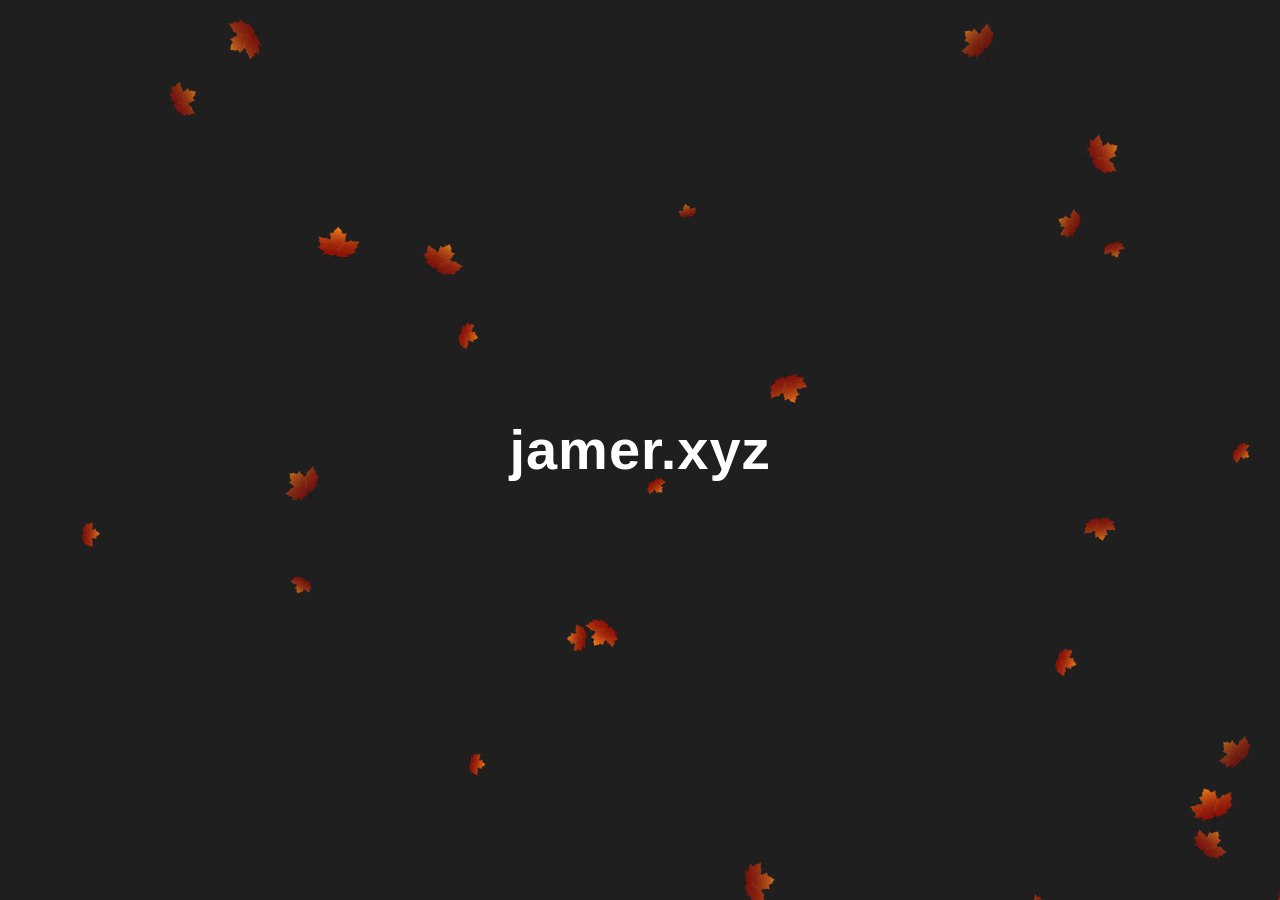
<file: index.html>
<!DOCTYPE html>

<html lang="en">
<head>
    <meta charset="UTF-8">
    <meta name="viewport" content="width=device-width, initial-scale=1.0">
    <title>jamer.xyz</title>
    <link rel="stylesheet" href="resources/css/index.css">
</head>
<body>
    <canvas id="leaves"></canvas>

    <div class="title">jamer.xyz</div>
    <script src="resources/json/leaves.js"></script>
</body>
</html>
</file>
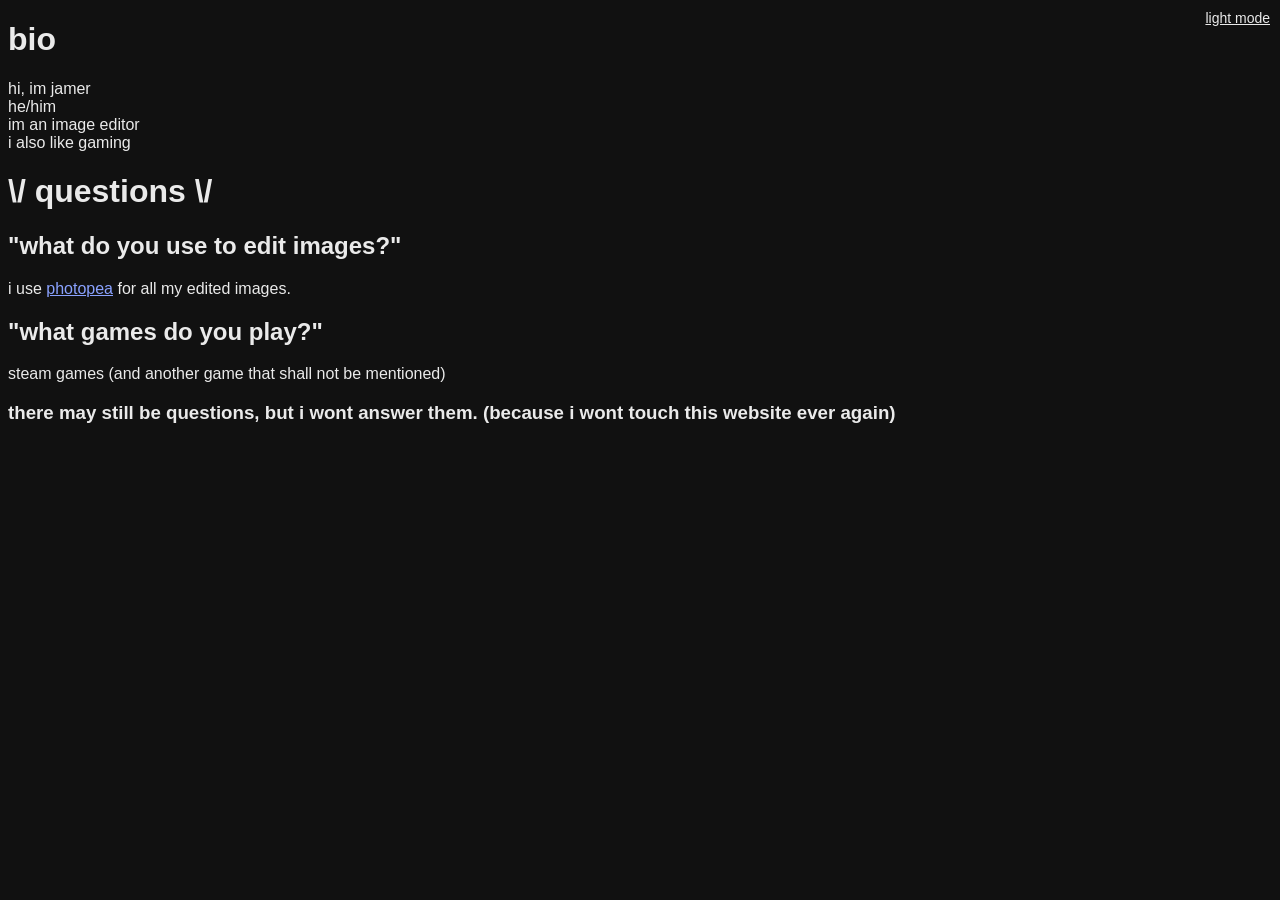
<file: bio.html>
<!DOCTYPE html>
<html>
<head>
    <title>bio</title>

    <style>
        body {
            background: #111;
            color: #eaeaea;
            font-family: Arial, sans-serif;
            transition: background 0.2s, color 0.2s;
        }

        body.light {
            background: white;
            color: black;
        }

        body.light a {
            color: #0000ee;
        }

        body:not(.light) a {
            color: #8aa2ff;
        }

        #darkModeToggle {
            position: fixed;
            top: 10px;
            right: 10px;
            cursor: pointer;
            font-size: 14px;
            text-decoration: underline;
        }
    </style>
</head>

<body>

<div id="darkModeToggle">light mode</div>

<h1>bio</h1>

<p>
hi, im jamer<br>
he/him<br>
im an image editor<br>
i also like gaming<br>

<h1>\/ questions \/</h1>

<h2>"what do you use to edit images?"</h2>

i use <a href="https://photopea.com">photopea</a> for all my edited images.</p>

<h2>"what games do you play?"</h2>

steam games (and another game that shall not be mentioned)

<h3>there may still be questions, but i wont answer them. (because i wont touch this website ever again)</h3>

<script>
    const toggle = document.getElementById("darkModeToggle");

    if (localStorage.getItem("mode") === "light") {
        document.body.classList.add("light");
        toggle.textContent = "dark mode";
    }

    toggle.addEventListener("click", () => {
        document.body.classList.toggle("light");

        if (document.body.classList.contains("light")) {
            localStorage.setItem("mode", "light");
            toggle.textContent = "dark mode";
        } else {
            localStorage.setItem("mode", "dark");
            toggle.textContent = "light mode";
        }
    });
</script>

</body>
</html>
</file>
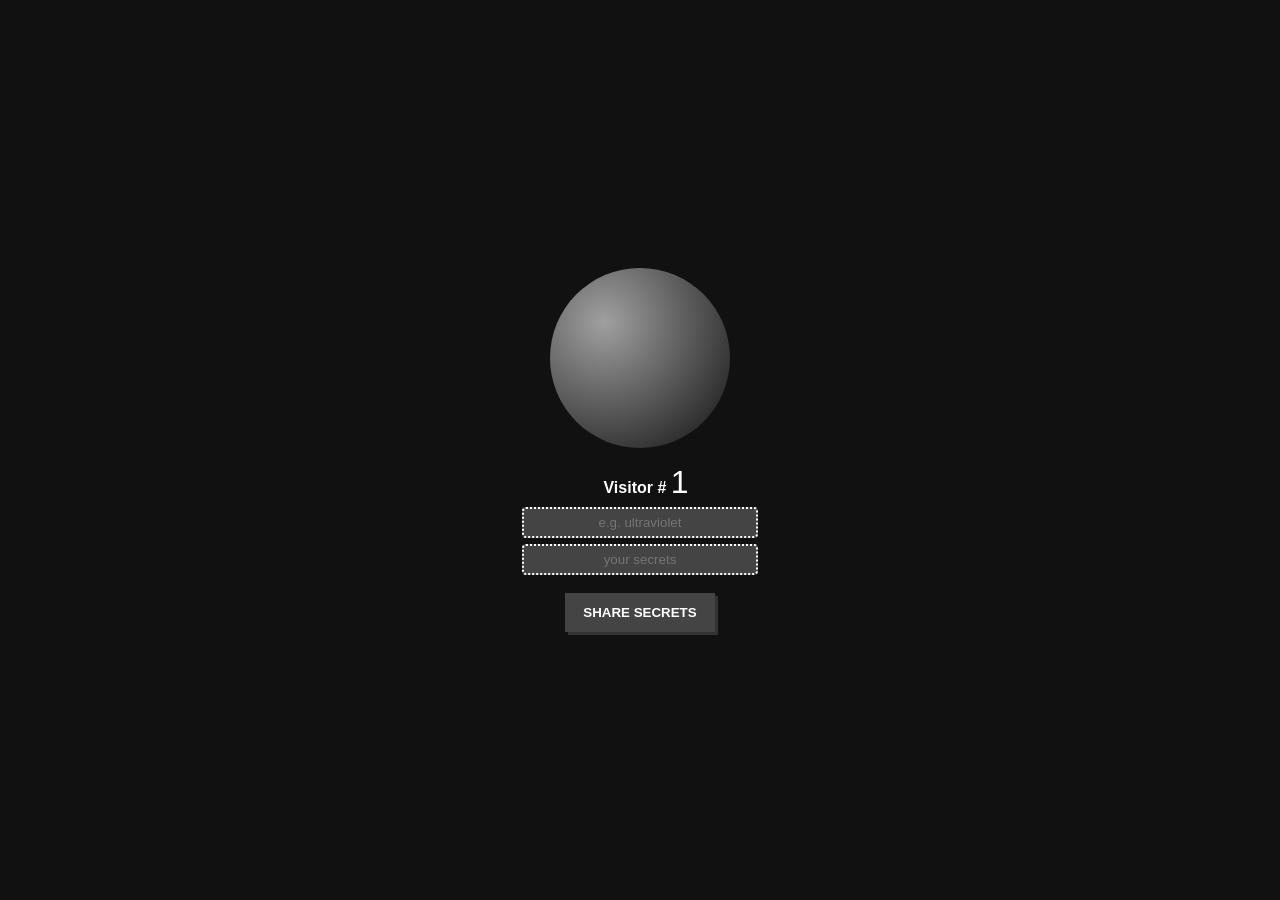
<file: secret.html>
<!doctype html>
<html lang="en">
<head>
<meta charset="utf-8">
<meta name="viewport" content="width=device-width,initial-scale=1">
<title>SHARE YOUR SECRETS</title>
<style>

  body {
    font-family: sans-serif;
    background: #111;
    display: flex;
    justify-content: center;
    align-items: center;
    min-height: 100vh;
    margin: 0;
  }

  .widget {
    text-align: center;
  }

  .dancing {
    width: 180px;
    height: 180px;
    border-radius: 50%;
    margin: 0 auto 16px;
    background: radial-gradient(circle at 30% 30%, rgba(255,255,255,0.6), rgba(255,192,203,0));
    animation: wobble 1s ease-in-out infinite;
  }

  @keyframes wobble {
    0%{ transform: rotate(-8deg) scale(0.98); }
    50%{ transform: rotate(8deg) scale(1.03); }
    100%{ transform: rotate(-8deg) scale(0.98); }
  }

  #visitor {
    display: inline-block;
    vertical-align: top;
    margin-left: 12px;
    text-align: center;
    color: #fff; /* make the label white */
  }

  #counter {
    font-size: 2rem;
    color: #ffffff; /* new counter color (hot pink) */
  }

  input {
    display: block;
    width: 220px;
    padding: 6px;
    margin: 6px auto;
    border: 2px dotted white;
    border-radius: 4px;
    text-align: center;
    background-color: #444444;
    color: #fff;
  }

  button {
    margin-top: 12px;
    padding: 10px 16px;
    font-weight: bold;
    background-color: #444444;
    border: 2px solid #444;
    box-shadow: 3px 3px #333;
    cursor: pointer;
    color: #fff;
  }

  .silly-box {
    margin-top: 12px;
    padding: 12px;
    border: 2px dotted white;
    background-color: #444444;
    color: #fff;
  }
</style>
</head>
<body>

<div class="widget">
  <div class="dancing" title="you are useless"></div>

  <div id="visitor">
    <strong>Visitor #</strong> <span id="counter">--</span>
  </div>

  <form id="sillyForm" onsubmit="return handleSillyForm(event)">
    <input name="color" placeholder="e.g. ultraviolet">
    <input name="secret" placeholder="your secrets">
    <button type="submit">SHARE SECRETS</button>
  </form>
</div>

<script>
document.addEventListener('DOMContentLoaded', function () {
  try {
    var key = 'minimal_site_visits_v1';
    var v = parseInt(localStorage.getItem(key), 10) || 0;
    v++;
    localStorage.setItem(key, v);
    document.getElementById('counter').textContent = v;
  } catch (e) {
    document.getElementById('counter').textContent = '???';
  }
});

  function handleSillyForm(e) {
    e.preventDefault();
    var form = e.target;
    var color = form.color.value || '';
    var secret = form.secret.value || '';
    var box = document.createElement('div');
    box.className = 'silly-box';
    box.innerHTML = `<strong>Thanks!</strong><br>Color: <em>${escapeHtml(color)}</em><br>Secret: <code>${escapeHtml(secret)}</code>`;
    form.parentNode.appendChild(box);
    return false;
  }

  function escapeHtml(s) {
    return String(s).replace(/[&<>"']/g, function (m) { 
      return {'&':'&amp;','<':'&lt;','>':'&gt;','"':'&quot;',"'":'&#39;'}[m]; 
    });
  }

  const titles = [
    "GIVE ME YOUR SECRETS",
    "SHARE YOUR SECRETS",
    "WHAT ARE YOUR COLORS?",
    "I HOPE YOUR DAYS ARE BETTER THAN MINE.",
    "VISIT US AGAIN."
  ];

  let index = 0;
  let titleInterval;

  function updateTitle() {
    const currentTitle = titles[index];

    document.title = `${currentTitle}`;
    index = (index + 1) % titles.length;
  }

  function startTitleCycle() {
    updateTitle();
    titleInterval = setInterval(updateTitle, 30000);
  }

  function stopTitleCycle() {
    clearInterval(titleInterval);
  }

  startTitleCycle();

  document.addEventListener("visibilitychange", () => {
    if (document.hidden) {
      stopTitleCycle();
      document.title = "HEY COME BACK";
    } else {
      startTitleCycle();
    }
  });
</script>

</body>
</html>
</file>
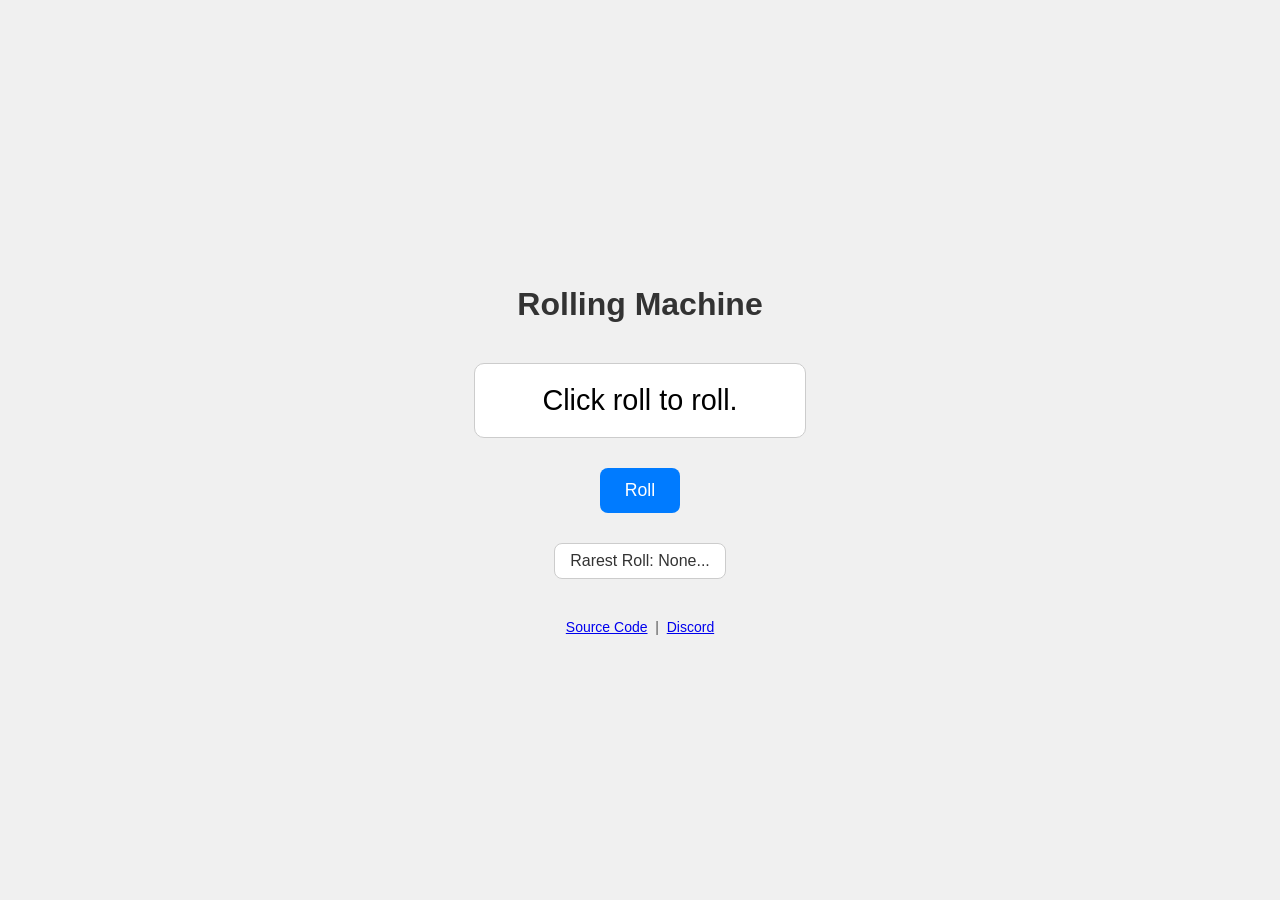
<file: this-is-not-a-good-website.html>
<!DOCTYPE html>
<html lang="en">
<head>
  <meta charset="UTF-8">
  <title>this is not a good website.</title>
  <style>
    body {
      font-family: Arial, sans-serif;
      text-align: center;
      background-color: #f0f0f0;
      min-height: 100vh;
      display: flex;
      flex-direction: column;
      justify-content: center;
      align-items: center;
      margin: 0;
    }

    h1 {
      font-size: 2rem;
      margin-bottom: 20px;
      color: #333;
    }

    #number {
      font-size: 1.8rem;
      padding: 20px 40px;
      border-radius: 10px;
      background: #fff;
      margin: 20px;
      min-width: 250px;
      transition: transform 0.12s cubic-bezier(.25,.46,.45,.94);
      border: 1px solid #ccc;
    }

    button {
      font-size: 1.1rem;
      padding: 12px 25px;
      border: none;
      border-radius: 8px;
      cursor: pointer;
      background: #007bff;
      color: white;
      margin: 10px;
      transition: transform 0.2s, background 0.2s;
    }

    button:hover {
      transform: scale(1.05);
      background: #0056b3;
    }

    #rare {
      margin-top: 20px;
      font-size: 1rem;
      padding: 8px 15px;
      background: #fff;
      border-radius: 8px;
      border: 1px solid #ccc;
      display: inline-block;
      color: #333;
    }
  </style>
</head>
<body>
  <h1>Rolling Machine</h1>
  <div id="number">Click roll to roll.</div>
  <button onclick="startRoll()">Roll</button>
  <div id="rare">Rarest Roll: None...</div>

  <audio id="clickSound" src="resources/click.ogg" preload="auto"></audio>

  <script>
    const rolls = [
      { NameList: ["Apple","Banana","Cherry","Orange","Blueberry","Blackberry","Pear"], chance: 800, color: "black", OneIn: 2 },
      { NameList: ["Emerald","Sapphire","Topaz","Nickel","Copper"], chance: 150, color: "green", OneIn: 7 },
      { NameList: ["Diamond","Ruby","Amethyst","Titanium","Zinc"], chance: 40, color: "blue", OneIn: 25 },
      { NameList: ["Phoenix Feather","Dragon Scale","Golden Apple","Time Clock","cat"], chance: 9, color: "magenta", OneIn: 100 },
      { NameList: ["Excalibur","Legendary Crown","The Moon","nil","1 in 1000","Legendary Chain"], chance: 4, color: "gold", OneIn: 1000 }
    ];

    let rarestRoll = null;
    let isSpinning = false;
    const clickSound = document.getElementById("clickSound");

    function getRoll() {
      let total = rolls.reduce((sum, r) => sum + r.chance, 0);
      let randomNum = Math.floor(Math.random() * total) + 1;
      let cumulative = 0;
      for (let r of rolls) {
        cumulative += r.chance;
        if (randomNum <= cumulative) {
          const pickedName = r.NameList[Math.floor(Math.random() * r.NameList.length)];
          return { Name: pickedName, color: r.color, OneIn: r.OneIn };
        }
      }
    }

    function updateRarest(result) {
      if (!rarestRoll || result.OneIn >= rarestRoll.OneIn) {
        rarestRoll = result;
        const rare = document.getElementById("rare");
        rare.textContent = `Rarest Roll: ${result.Name} | 1 in ${result.OneIn}`;
        rare.style.color = result.color;
      }
    }

    async function animateRoll(finalResult) {
      isSpinning = true;
      const number = document.getElementById("number");

      for (let i = 0; i < 15; i++) {
        let randomPick = getRoll();
        number.textContent = `${randomPick.Name} | 1 in ${randomPick.OneIn}`;
        number.style.color = randomPick.color;

        clickSound.currentTime = 0;
        clickSound.play();

        number.style.transform = "translateY(-15px)";
        await new Promise(r => setTimeout(r, 80));
        number.style.transform = "translateY(0)";
        await new Promise(r => setTimeout(r, 80));
      }

      number.textContent = `${finalResult.Name} | 1 in ${finalResult.OneIn}`;
      number.style.color = finalResult.color;

      clickSound.currentTime = 0;
      clickSound.play();

      number.style.transition = "transform 0.15s cubic-bezier(.68,-0.55,.27,1.55)";
      number.style.transform = "translateY(-20px)";
      await new Promise(r => setTimeout(r, 150));
      number.style.transform = "translateY(0)";
      await new Promise(r => setTimeout(r, 120));
      number.style.transition = "transform 0.12s cubic-bezier(.25,.46,.45,.94)";

      updateRarest(finalResult);
      isSpinning = false;
    }

    function startRoll() {
      if (isSpinning) return;
      let result = getRoll();
      animateRoll(result);
    }
  </script>
</body>
<footer style="margin-top: 40px; text-align: center; font-size: 14px; color: #555;">
  <a href="https://github.com/jswagging/this-is-not-a-good-website" target="_blank">Source Code</a>
  &nbsp;|&nbsp;
  <a href="https://discord.gg/tvrGThftmg" target="_blank">Discord</a>
</footer>
</body>
</html>
</file>
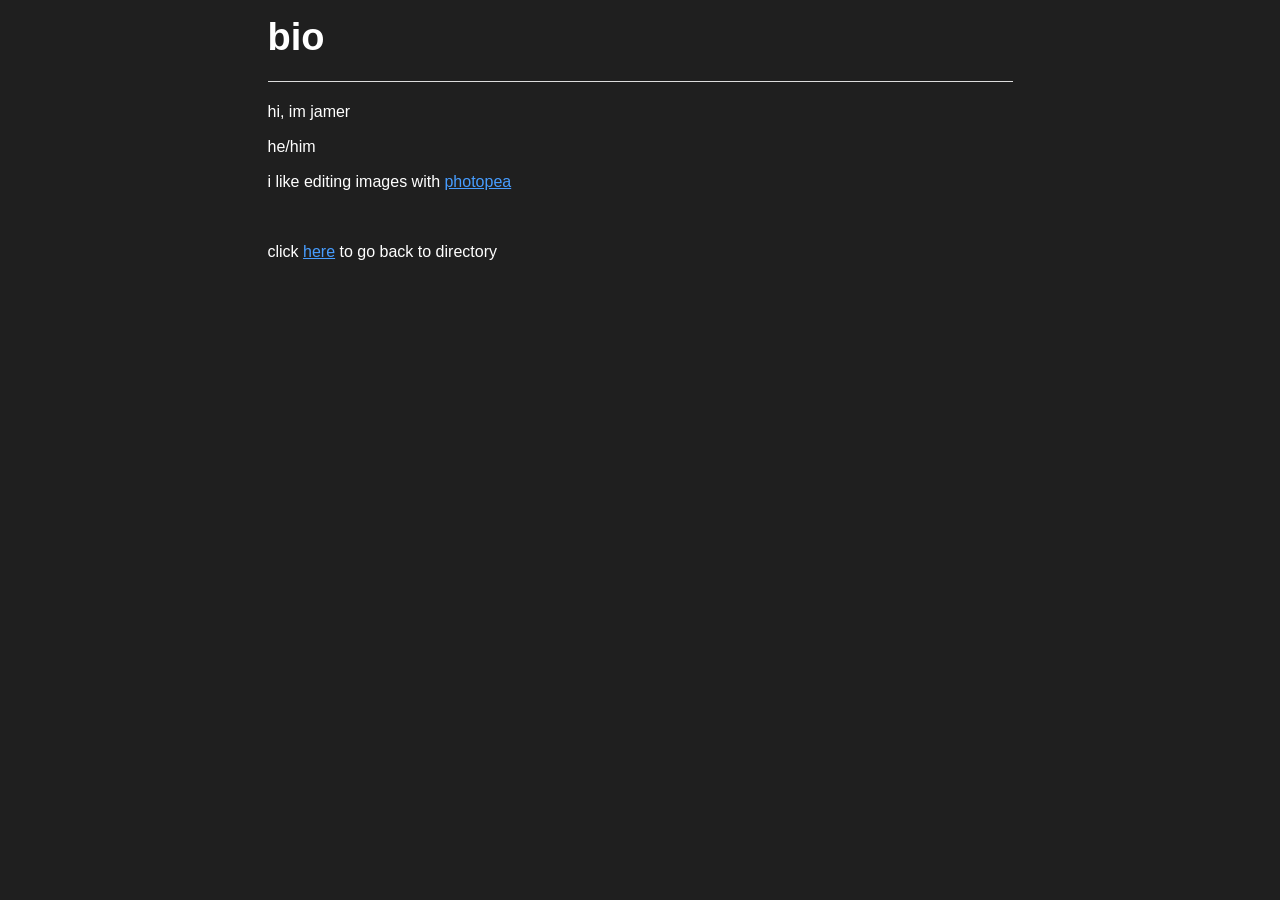
<file: s/bio.html>
<!DOCTYPE html>
<html lang="">

<head>
	<title>bio</title>
	<meta content="summary_large_image" name="twitter:card" />
	<meta content="website" property="og:type" />
	<meta content="" property="og:description" />
	<meta content="" property="og:url" />
	<meta content="resources/images/1_14393802_large.jpg" property="og:image" />
	<meta content="" property="og:title" />
	<meta content="" name="description" />
	<meta charset="utf-8" />
	<meta content="width=device-width" name="viewport" />
  	<link rel="stylesheet" href="../resources/css/bio.css">
</head>

<body>
	<div class="bee-page-container">
		<div class="bee-row bee-row-1">
			<div class="bee-row-content">
				<div class="bee-col bee-col-1 bee-col-w12">
					<div class="bee-block bee-block-1 bee-heading">
						<h1><span class="tinyMce-placeholder">bio</span> </h1>
					</div>
					<div class="bee-block bee-block-2 bee-divider">
						<div class="center bee-separator" style="border-top:1px solid #dddddd;width:100%;"></div>
					</div>
					<div class="bee-block bee-block-3 bee-paragraph">
						<p>hi, im jamer</p>
						<p>he/him</p>
						<p>i like editing images with <a href="https://photopea.com" rel="noopener" style="text-decoration: underline;" target="_blank">photopea</a></p>
						<p> </p>
						<p>click <a href="https://jamer.xyz/dir" rel="noopener" style="text-decoration: underline;" target="_blank">here</a> to go back to directory</p>
					</div>
				</div>
			</div>
		</div>
	</div>
</body>

</html>
</file>
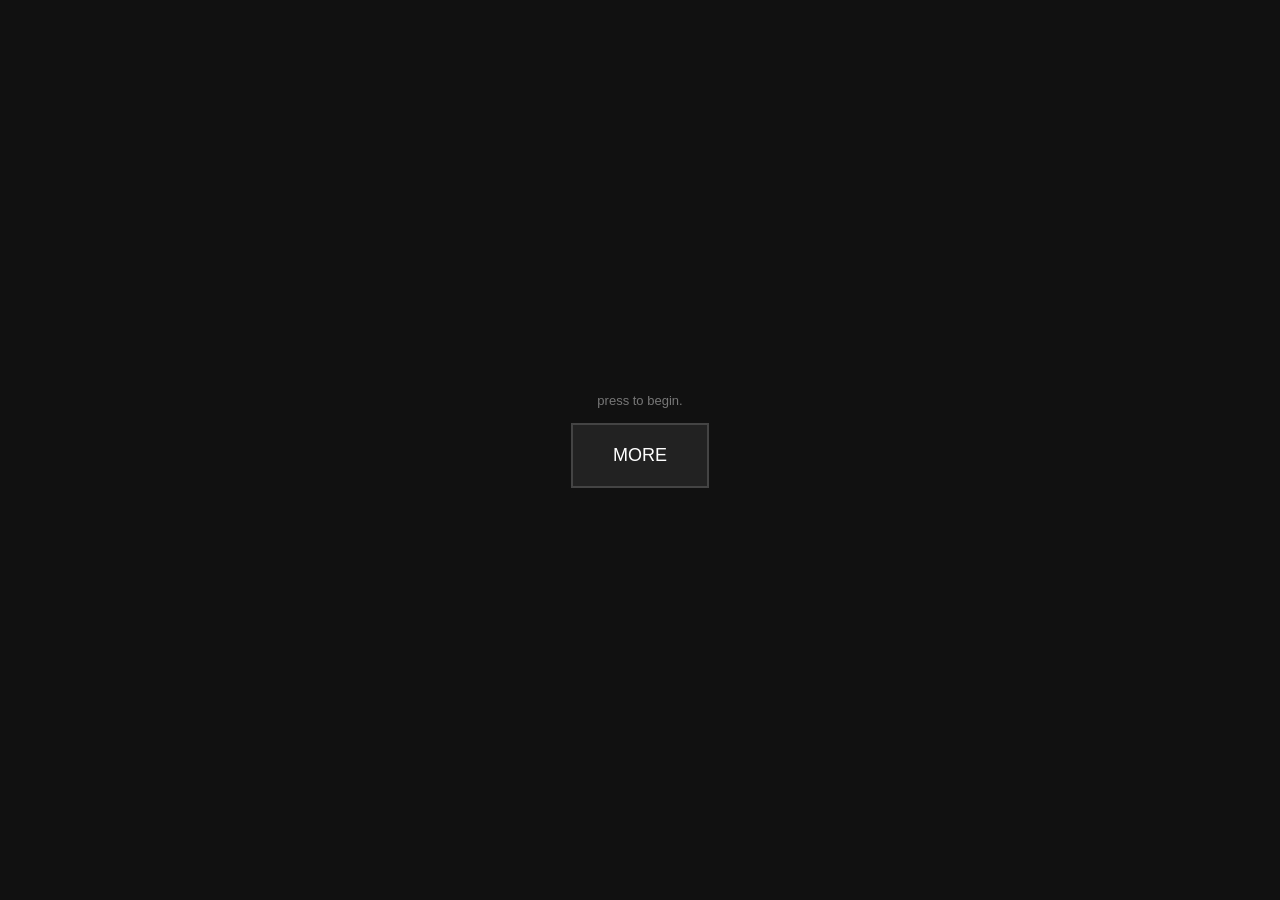
<file: s/fredlist.html>
<!DOCTYPE html>
<html>
<head>
<meta charset="UTF-8">
<title>the FREDLIST.</title>

<style>
body {
  margin: 0;
  height: 100vh;
  display: flex;
  align-items: center;
  justify-content: center;
  background: #111;
  color: white;
  font-family: Arial, sans-serif;
  flex-direction: column;
  text-align: center;
}

button {
  padding: 20px 40px;
  font-size: 18px;
  background: #222;
  color: white;
  border: 2px solid #444;
  cursor: pointer;
  transition: transform 0.05s ease;
}

button:active {
  transform: scale(0.95);
}

#message {
  margin-bottom: 15px;
  font-size: 13px;
  color: #777;
}

#list {
  margin-top: 20px;
  font-size: 14px;
  color: #aaa;
  line-height: 1.8;
  white-space: pre-line;
}
</style>
</head>

<body>

<div id="message">press to begin.</div>

<button onclick="showMore()">MORE</button>

<div id="list"></div>

<script>
const names = [
  "Fred",
  "LLEVC",
  "Cametized",
  "Colors",
  "Flaxez",
  "Turtles",
  "kaido",
  "Jamer",
  "le_bray"
];

let index = 0;

const messages = [
  "another name appears",
  "the list grows",
  "more exists",
  "you asked for more",
  "the names continue",
  "it is not over",
  "still adding",
  "this keeps going",
];

function showMore() {
  if (index < names.length) {
    document.getElementById("list").textContent += names[index] + "\n";
    index++;

    const msg = messages[Math.floor(Math.random() * messages.length)];
    document.getElementById("message").textContent = msg;
    document.title = "names: " + index;
  } else {
    document.getElementById("message").textContent = "no more, come back another time ):";
  }
}
</script>

</body>
</html>
</file>
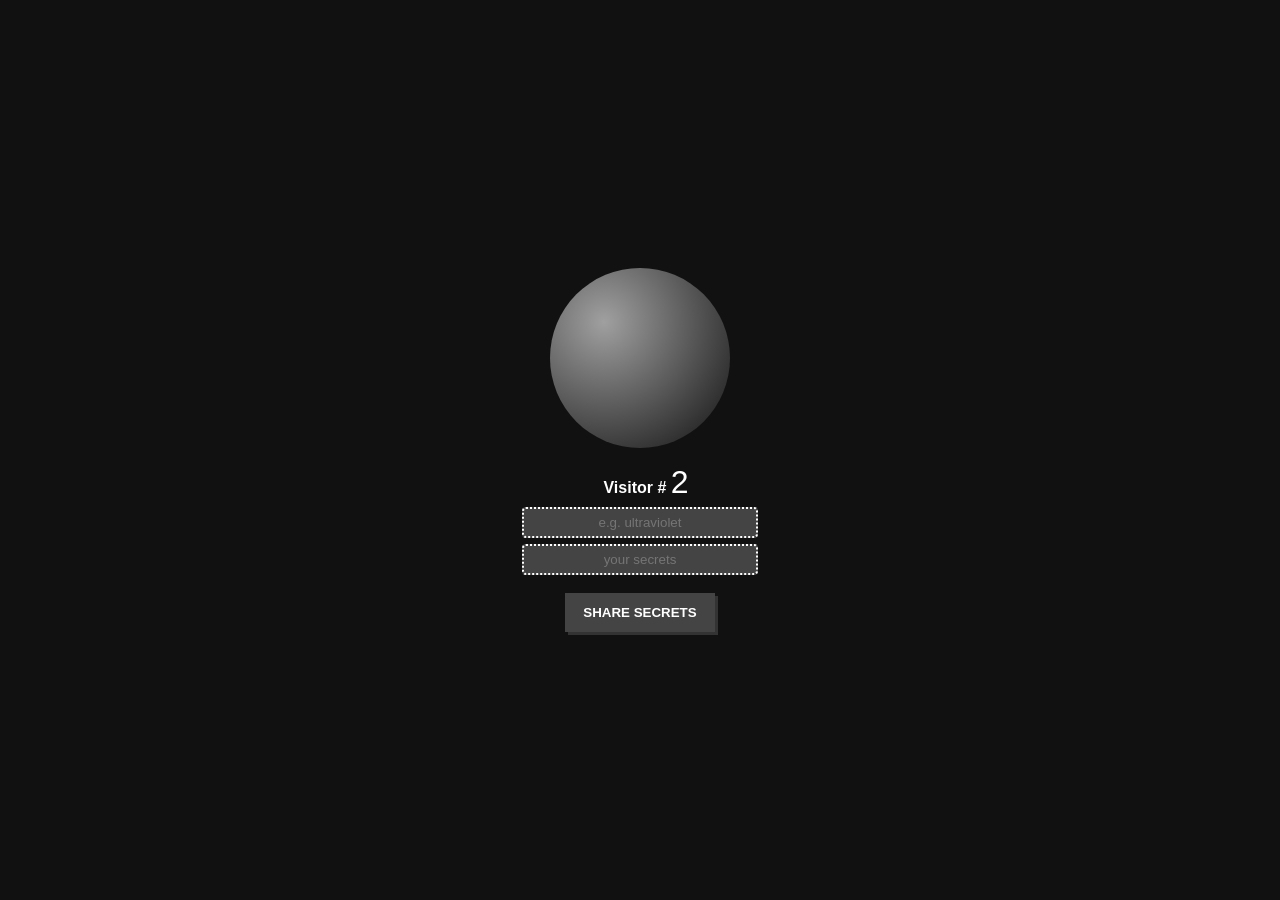
<file: s/secret.html>
<!doctype html>
<html lang="en">
<head>
<meta charset="utf-8">
<meta name="viewport" content="width=device-width,initial-scale=1">
<title>SHARE YOUR SECRETS</title>
<link rel="stylesheet" href="../resources/css/secret.css" />
</head>
<body>

<div class="widget">
  <div class="dancing" title="you are useless"></div>

  <div id="visitor">
    <strong>Visitor #</strong> <span id="counter">--</span>
  </div>

  <form id="sillyForm" onsubmit="return handleSillyForm(event)">
    <input name="color" placeholder="e.g. ultraviolet">
    <input name="secret" placeholder="your secrets">
    <button type="submit">SHARE SECRETS</button>
  </form>
</div>

<script>
document.addEventListener('DOMContentLoaded', function () {
  try {
    var key = 'minimal_site_visits_v1';
    var v = parseInt(localStorage.getItem(key), 10) || 0;
    v++;
    localStorage.setItem(key, v);
    document.getElementById('counter').textContent = v;
  } catch (e) {
    document.getElementById('counter').textContent = '???';
  }
});

  function handleSillyForm(e) {
    e.preventDefault();
    var form = e.target;
    var color = form.color.value || '';
    var secret = form.secret.value || '';
    var box = document.createElement('div');
    box.className = 'silly-box';
    box.innerHTML = `<strong>Thanks!</strong><br>Color: <em>${escapeHtml(color)}</em><br>Secret: <code>${escapeHtml(secret)}</code>`;
    form.parentNode.appendChild(box);
    return false;
  }

  function escapeHtml(s) {
    return String(s).replace(/[&<>"']/g, function (m) { 
      return {'&':'&amp;','<':'&lt;','>':'&gt;','"':'&quot;',"'":'&#39;'}[m]; 
    });
  }

  const titles = [
    "GIVE ME YOUR SECRETS",
    "SHARE YOUR SECRETS",
    "WHAT ARE YOUR COLORS?",
    "I HOPE YOUR DAYS ARE BETTER THAN MINE.",
    "VISIT US AGAIN."
  ];

  let index = 0;
  let titleInterval;

  function updateTitle() {
    const currentTitle = titles[index];

    document.title = `${currentTitle}`;
    index = (index + 1) % titles.length;
  }

  function startTitleCycle() {
    updateTitle();
    titleInterval = setInterval(updateTitle, 30000);
  }

  function stopTitleCycle() {
    clearInterval(titleInterval);
  }

  startTitleCycle();

  document.addEventListener("visibilitychange", () => {
    if (document.hidden) {
      stopTitleCycle();
      document.title = "HEY COME BACK";
    } else {
      startTitleCycle();
    }
  });
</script>

</body>
</html>
</file>
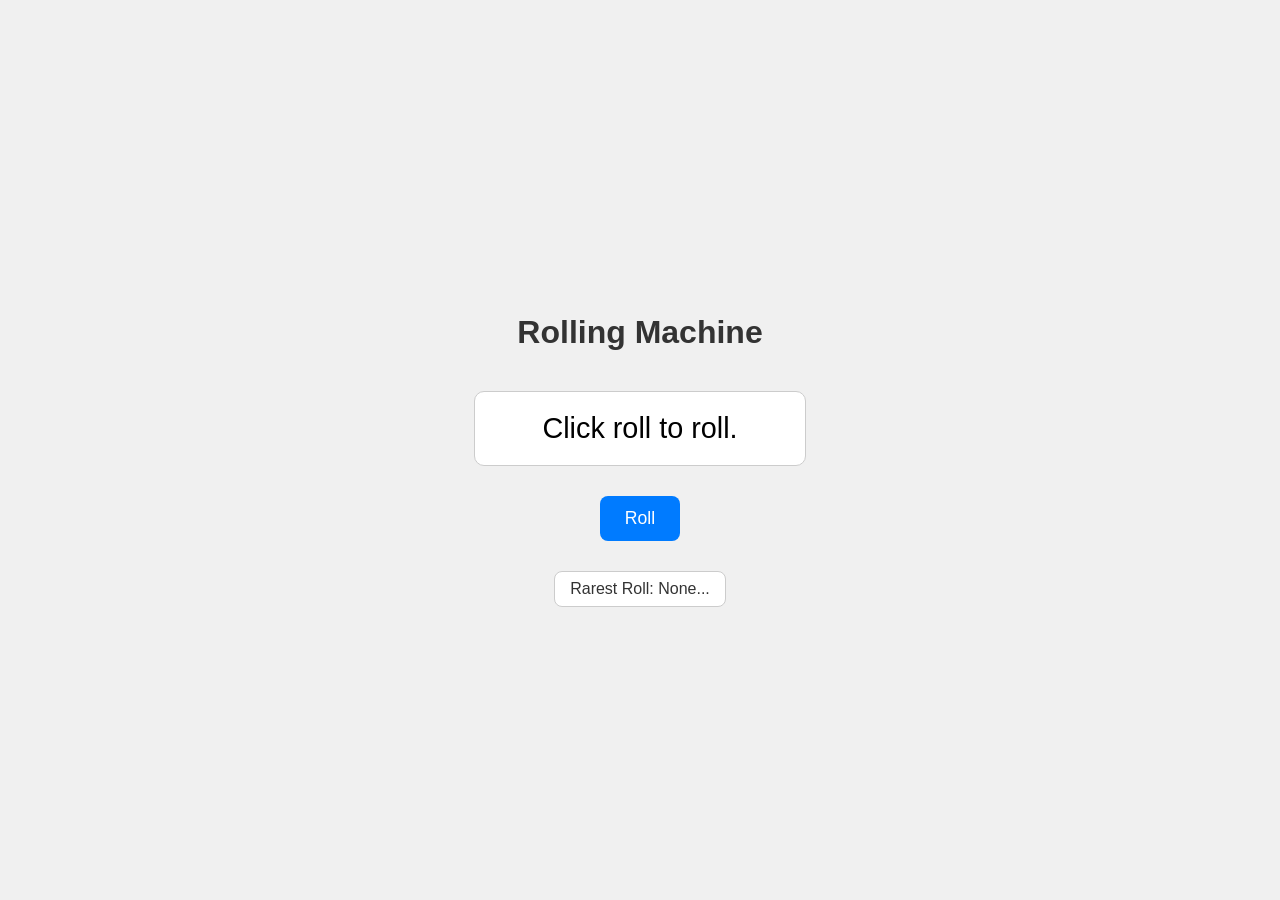
<file: s/this-is-not-a-good-website.html>
<!DOCTYPE html>
<html lang="en">
<head>
  <meta charset="UTF-8">
  <title>this is not a good website.</title>
  <link rel="stylesheet" href="../resources/css/good-website.css" />
</head>
<body>
  <h1>Rolling Machine</h1>
  <div id="number">Click roll to roll.</div>
  <button onclick="startRoll()">Roll</button>
  <div id="rare">Rarest Roll: None...</div>

  <audio id="clickSound" src="../resources/sounds/click.ogg" preload="auto"></audio>

  <script>
    const rolls = [
      { NameList: ["Apple","Banana","Cherry","Orange","Blueberry","Blackberry","Pear"], chance: 800, color: "black", OneIn: 2 },
      { NameList: ["Emerald","Sapphire","Topaz","Nickel","Copper"], chance: 150, color: "green", OneIn: 7 },
      { NameList: ["Diamond","Ruby","Amethyst","Titanium","Zinc"], chance: 40, color: "blue", OneIn: 25 },
      { NameList: ["Phoenix Feather","Dragon Scale","Golden Apple","Time Clock","cat"], chance: 9, color: "magenta", OneIn: 100 },
      { NameList: ["Excalibur","Legendary Crown","The Moon","nil","1 in 1000","Legendary Chain"], chance: 4, color: "gold", OneIn: 1000 }
    ];

    let rarestRoll = null;
    let isSpinning = false;
    const clickSound = document.getElementById("clickSound");

    function getRoll() {
      let total = rolls.reduce((sum, r) => sum + r.chance, 0);
      let randomNum = Math.floor(Math.random() * total) + 1;
      let cumulative = 0;
      for (let r of rolls) {
        cumulative += r.chance;
        if (randomNum <= cumulative) {
          const pickedName = r.NameList[Math.floor(Math.random() * r.NameList.length)];
          return { Name: pickedName, color: r.color, OneIn: r.OneIn };
        }
      }
    }

    function updateRarest(result) {
      if (!rarestRoll || result.OneIn >= rarestRoll.OneIn) {
        rarestRoll = result;
        const rare = document.getElementById("rare");
        rare.textContent = `Rarest Roll: ${result.Name} | 1 in ${result.OneIn}`;
        rare.style.color = result.color;
      }
    }

    async function animateRoll(finalResult) {
      isSpinning = true;
      const number = document.getElementById("number");

      for (let i = 0; i < 15; i++) {
        let randomPick = getRoll();
        number.textContent = `${randomPick.Name} | 1 in ${randomPick.OneIn}`;
        number.style.color = randomPick.color;

        clickSound.currentTime = 0;
        clickSound.play();

        number.style.transform = "translateY(-15px)";
        await new Promise(r => setTimeout(r, 80));
        number.style.transform = "translateY(0)";
        await new Promise(r => setTimeout(r, 80));
      }

      number.textContent = `${finalResult.Name} | 1 in ${finalResult.OneIn}`;
      number.style.color = finalResult.color;

      clickSound.currentTime = 0;
      clickSound.play();

      number.style.transition = "transform 0.15s cubic-bezier(.68,-0.55,.27,1.55)";
      number.style.transform = "translateY(-20px)";
      await new Promise(r => setTimeout(r, 150));
      number.style.transform = "translateY(0)";
      await new Promise(r => setTimeout(r, 120));
      number.style.transition = "transform 0.12s cubic-bezier(.25,.46,.45,.94)";

      updateRarest(finalResult);
      isSpinning = false;
    }

    function startRoll() {
      if (isSpinning) return;
      let result = getRoll();
      animateRoll(result);
    }
  </script>
</body>
</html>
</file>
<file: resources/css/index.css>
* {
            box-sizing: border-box;
        }

        html,
        body {
            width: 100%;
            height: 100%;
            margin: 0;
            overflow: hidden;
        }

        body {
            background: #1f1f1f;
            color: #ffffff;
            font-family: Arial, Helvetica, sans-serif;
            display: flex;
            align-items: center;
            justify-content: center;
        }

        .title {
            position: relative;
            z-index: 10;
            font-size: 56px;
            font-weight: 700;
            letter-spacing: 1px;
            line-height: 1;
        }

        canvas {
            position: fixed;
            inset: 0;
            width: 100%;
            height: 100%;
            pointer-events: none;
        }

        #leaves {
            z-index: 2;
        }
</file>
<file: resources/css/bio.css>
.bee-row,
		.bee-row-content {
			position: relative
		}

		.bee-row-1,
		.bee-row-1 .bee-row-content {
			background-repeat: no-repeat
		}

		body {
			background-color: #1f1f1f;
			color: #000000;
			font-family: Arial, Helvetica, sans-serif
		}

		a {
			color: #7747FF
		}

		* {
			box-sizing: border-box
		}

		body,
		h1,
		p {
			margin: 0
		}

		.bee-row-content {
			max-width: 765px;
			margin: 0 auto;
			display: flex
		}

		.bee-row-content .bee-col-w12 {
			flex-basis: 100%
		}

		.bee-divider {
			overflow: auto
		}

		.bee-divider .center {
			margin: 0 auto
		}

		.bee-paragraph {
			overflow-wrap: anywhere
		}

		@media (max-width:785px) {
			.bee-row-content:not(.no_stack) {
				display: block
			}
		}

		.bee-row-1 .bee-row-content {
			color: #000000
		}

		.bee-row-1 .bee-col-1 {
			padding-bottom: 5px;
			padding-top: 5px
		}

		.bee-row-1 .bee-col-1 .bee-block-1 {
			padding: 10px;
			text-align: center;
			width: 100%
		}

		.bee-row-1 .bee-col-1 .bee-block-2,
		.bee-row-1 .bee-col-1 .bee-block-3 {
			padding: 10px
		}

		.bee-row-1 .bee-col-1 .bee-block-1 h1 {
			color: #ffffff;
			direction: ltr;
			font-family: Arial, Helvetica, sans-serif;
			font-size: 38px;
			font-weight: 700;
			letter-spacing: normal;
			line-height: 120%;
			text-align: left
		}

		.bee-row-1 .bee-col-1 .bee-block-3 {
			color: #ffffff;
			direction: ltr;
			font-size: 16px;
			font-weight: 400;
			letter-spacing: 0;
			line-height: 120%;
			text-align: left
		}

		.bee-row-1 .bee-col-1 .bee-block-3 a {
			color: #479dff
		}

		.bee-row-1 .bee-col-1 .bee-block-3 p:not(:last-child) {
			margin-bottom: 16px
		}
</file>
<file: resources/css/secret.css>
body {
    font-family: sans-serif;
    background: #111;
    display: flex;
    justify-content: center;
    align-items: center;
    min-height: 100vh;
    margin: 0;
  }

  .widget {
    text-align: center;
  }

  .dancing {
    width: 180px;
    height: 180px;
    border-radius: 50%;
    margin: 0 auto 16px;
    background: radial-gradient(circle at 30% 30%, rgba(255,255,255,0.6), rgba(255,192,203,0));
    animation: wobble 1s ease-in-out infinite;
  }

  @keyframes wobble {
    0%{ transform: rotate(-8deg) scale(0.98); }
    50%{ transform: rotate(8deg) scale(1.03); }
    100%{ transform: rotate(-8deg) scale(0.98); }
  }

  #visitor {
    display: inline-block;
    vertical-align: top;
    margin-left: 12px;
    text-align: center;
    color: #fff;
  }

  #counter {
    font-size: 2rem;
    color: #ffffff;
  }

  input {
    display: block;
    width: 220px;
    padding: 6px;
    margin: 6px auto;
    border: 2px dotted white;
    border-radius: 4px;
    text-align: center;
    background-color: #444444;
    color: #fff;
  }

  button {
    margin-top: 12px;
    padding: 10px 16px;
    font-weight: bold;
    background-color: #444444;
    border: 2px solid #444;
    box-shadow: 3px 3px #333;
    cursor: pointer;
    color: #fff;
  }

  .silly-box {
    margin-top: 12px;
    padding: 12px;
    border: 2px dotted white;
    background-color: #444444;
    color: #fff;
  }
</file>
<file: resources/css/good-website.css>
body {
      font-family: Arial, sans-serif;
      text-align: center;
      background-color: #f0f0f0;
      min-height: 100vh;
      display: flex;
      flex-direction: column;
      justify-content: center;
      align-items: center;
      margin: 0;
    }

    h1 {
      font-size: 2rem;
      margin-bottom: 20px;
      color: #333;
    }

    #number {
      font-size: 1.8rem;
      padding: 20px 40px;
      border-radius: 10px;
      background: #fff;
      margin: 20px;
      min-width: 250px;
      transition: transform 0.12s cubic-bezier(.25,.46,.45,.94);
      border: 1px solid #ccc;
    }

    button {
      font-size: 1.1rem;
      padding: 12px 25px;
      border: none;
      border-radius: 8px;
      cursor: pointer;
      background: #007bff;
      color: white;
      margin: 10px;
      transition: transform 0.2s, background 0.2s;
    }

    button:hover {
      transform: scale(1.05);
      background: #0056b3;
    }

    #rare {
      margin-top: 20px;
      font-size: 1rem;
      padding: 8px 15px;
      background: #fff;
      border-radius: 8px;
      border: 1px solid #ccc;
      display: inline-block;
      color: #333;
    }
</file>
